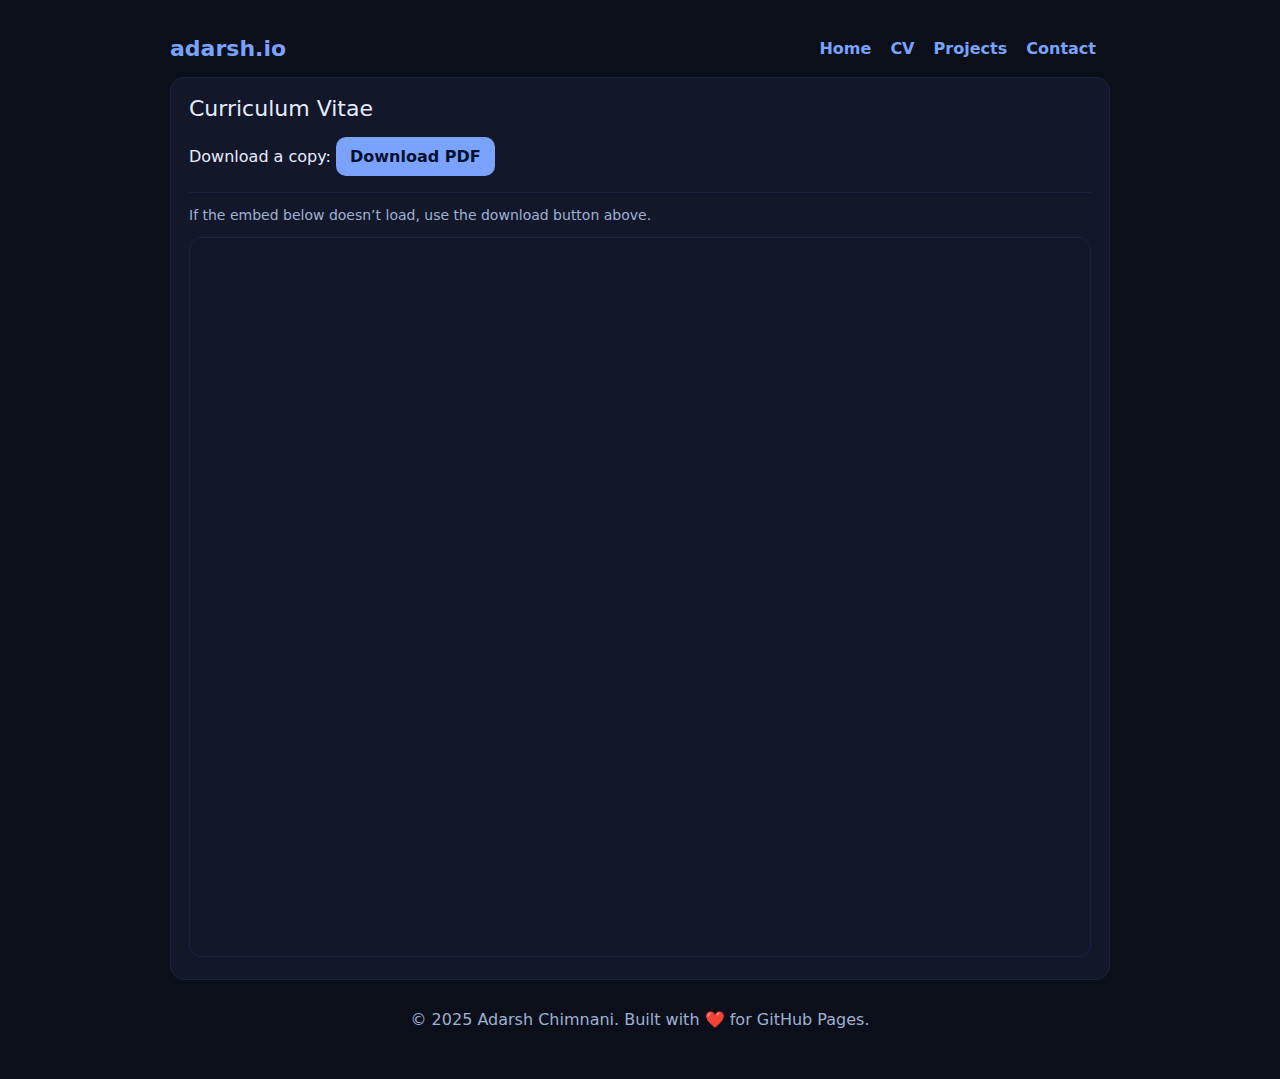
<file: cv.html>
<!doctype html>
<html lang="en">
<head>
  <meta charset="utf-8"/>
  <meta name="viewport" content="width=device-width, initial-scale=1"/>
  <title>CV · Adarsh Chimnani</title>
  <meta name="description" content="Portfolio and CV of Adarsh Chimnani"/>
  <link rel="icon" href="data:image/svg+xml,<svg xmlns='http://www.w3.org/2000/svg' viewBox='0 0 100 100'><text y='0.9em' font-size='90'>💼</text></svg>">
  <link rel="stylesheet" href="style.css"/>
</head>
<body>
  <div class="container">
    <nav class="nav">
      <div><a href="index.html" class="h2" style="font-weight:800">adarsh<span style="color:#7aa2ff">.io</span></a></div>
      <div class="links">
        <a href="index.html">Home</a>
        <a href="cv.html">CV</a>
        <a href="projects.html">Projects</a>
        <a href="mailto:adarsh.chimnani@gmail.com">Contact</a>
      </div>
    </nav>

<section class="card">
  <div class="h2">Curriculum Vitae</div>
  <p>Download a copy: <a class="btn" href="Adarsh_Chimnani_Resume.pdf" download>Download PDF</a></p>
  <div class="header-line"></div>
  <p class="small">If the embed below doesn’t load, use the download button above.</p>
  <iframe src="Adarsh_Chimnani_Resume.pdf" title="CV" style="width:100%;height:80vh;border:1px solid #1b2340;border-radius:12px"></iframe>
</section>

    <div class="footer">© 2025 Adarsh Chimnani. Built with ❤️ for GitHub Pages.</div>
  </div>
</body>
</html>
</file>
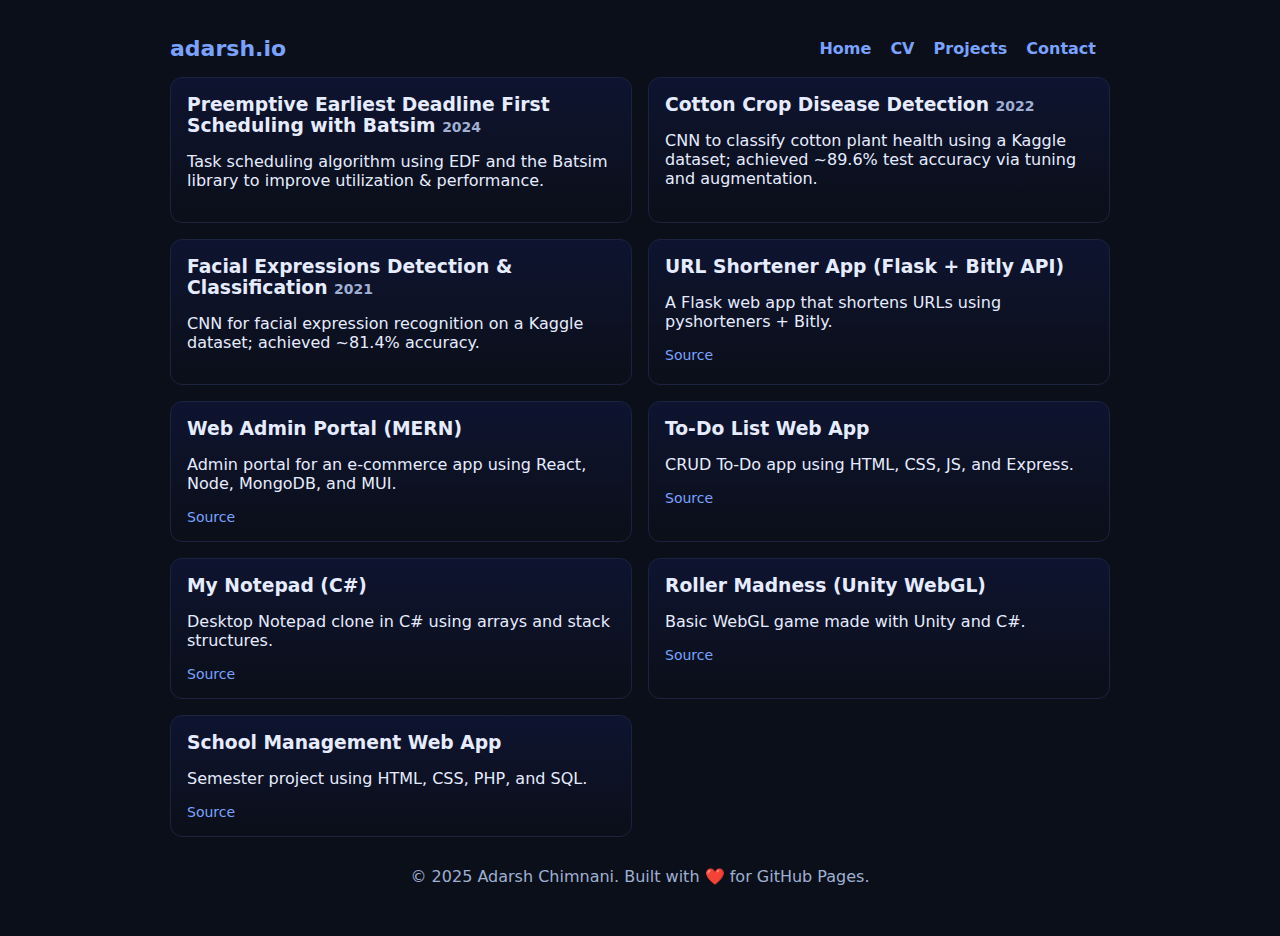
<file: projects.html>
<!doctype html>
<html lang="en">
<head>
  <meta charset="utf-8"/>
  <meta name="viewport" content="width=device-width, initial-scale=1"/>
  <title>Projects · Adarsh Chimnani</title>
  <meta name="description" content="Portfolio and CV of Adarsh Chimnani"/>
  <link rel="icon" href="data:image/svg+xml,<svg xmlns='http://www.w3.org/2000/svg' viewBox='0 0 100 100'><text y='0.9em' font-size='90'>💼</text></svg>">
  <link rel="stylesheet" href="style.css"/>
</head>
<body>
  <div class="container">
    <nav class="nav">
      <div><a href="index.html" class="h2" style="font-weight:800">adarsh<span style="color:#7aa2ff">.io</span></a></div>
      <div class="links">
        <a href="index.html">Home</a>
        <a href="cv.html">CV</a>
        <a href="projects.html">Projects</a>
        <a href="mailto:adarsh.chimnani@gmail.com">Contact</a>
      </div>
    </nav>

<section class="grid two">
  
    <div class="project">
      <h3>Preemptive Earliest Deadline First Scheduling with Batsim <span class="small">2024</span></h3>
      <p>Task scheduling algorithm using EDF and the Batsim library to improve utilization & performance.</p>
      <div class="small"></div>
    </div>
    
    <div class="project">
      <h3>Cotton Crop Disease Detection <span class="small">2022</span></h3>
      <p>CNN to classify cotton plant health using a Kaggle dataset; achieved ~89.6% test accuracy via tuning and augmentation.</p>
      <div class="small"></div>
    </div>
    
    <div class="project">
      <h3>Facial Expressions Detection & Classification <span class="small">2021</span></h3>
      <p>CNN for facial expression recognition on a Kaggle dataset; achieved ~81.4% accuracy.</p>
      <div class="small"></div>
    </div>
    
    <div class="project">
      <h3>URL Shortener App (Flask + Bitly API) <span class="small"></span></h3>
      <p>A Flask web app that shortens URLs using pyshorteners + Bitly.</p>
      <div class="small"><a href="https://github.com/adarshchimnani/URL-Shortener-using-Python">Source</a></div>
    </div>
    
    <div class="project">
      <h3>Web Admin Portal (MERN) <span class="small"></span></h3>
      <p>Admin portal for an e‑commerce app using React, Node, MongoDB, and MUI.</p>
      <div class="small"><a href="https://github.com/adarshchimnani/FYP-SAFECROP">Source</a></div>
    </div>
    
    <div class="project">
      <h3>To‑Do List Web App <span class="small"></span></h3>
      <p>CRUD To‑Do app using HTML, CSS, JS, and Express.</p>
      <div class="small"><a href="https://github.com/adarshchimnani/To-Do-List-Web-App">Source</a></div>
    </div>
    
    <div class="project">
      <h3>My Notepad (C#) <span class="small"></span></h3>
      <p>Desktop Notepad clone in C# using arrays and stack structures.</p>
      <div class="small"><a href="https://github.com/adarshchimnani/My-Notepad">Source</a></div>
    </div>
    
    <div class="project">
      <h3>Roller Madness (Unity WebGL) <span class="small"></span></h3>
      <p>Basic WebGL game made with Unity and C#.</p>
      <div class="small"><a href="https://github.com/adarshchimnani/Game-Roller-Madness">Source</a></div>
    </div>
    
    <div class="project">
      <h3>School Management Web App <span class="small"></span></h3>
      <p>Semester project using HTML, CSS, PHP, and SQL.</p>
      <div class="small"><a href="https://github.com/adarshchimnani/School_Management_Web_Version">Source</a></div>
    </div>
    
</section>

    <div class="footer">© 2025 Adarsh Chimnani. Built with ❤️ for GitHub Pages.</div>
  </div>
</body>
</html>
</file>
<file: style.css>
:root {
  --bg:#0b0f19;
  --card:#12182a;
  --text:#e6ecff;
  --muted:#9fb0d3;
  --accent:#7aa2ff;
}
*{box-sizing:border-box}
html,body{margin:0;padding:0;font-family:system-ui,-apple-system,Segoe UI,Roboto,Ubuntu,Cantarell,Noto Sans,sans-serif;background:var(--bg);color:var(--text)}
a{color:var(--accent);text-decoration:none}
a:hover{text-decoration:underline}
.container{max-width:980px;margin:0 auto;padding:20px}
.nav{display:flex;gap:18px;align-items:center;justify-content:space-between;padding:16px 0}
.nav .links a{margin-right:14px;font-weight:600}
.hero{padding:48px 0;display:grid;grid-template-columns:1.2fr .8fr;gap:28px;align-items:center}
.card{background:var(--card);border:1px solid #1b2340;border-radius:14px;padding:18px}
.badge{display:inline-flex;align-items:center;gap:8px;background:#13234a;border:1px solid #22408a;color:#cfe0ff;padding:6px 10px;border-radius:999px;font-size:14px;font-weight:600}
.grid{display:grid;gap:16px}
.grid.two{grid-template-columns:repeat(2,1fr)}
.grid.three{grid-template-columns:repeat(3,1fr)}
@media (max-width:880px){.hero{grid-template-columns:1fr} .grid.two, .grid.three{grid-template-columns:1fr}}
.h1{font-size:40px;margin:0 0 6px 0}
.h2{font-size:22px;margin:0 0 8px 0}
.small{color:var(--muted);font-size:14px}
.footer{padding:30px 0;color:var(--muted);text-align:center}
.kv{display:grid;grid-template-columns:140px 1fr;gap:10px;margin:6px 0}
.kv b{color:#c8d6ff}
.btn{display:inline-block;background:var(--accent);color:#00102e;font-weight:700;border-radius:10px;padding:10px 14px}
.btn:hover{text-decoration:none;filter:brightness(1.05)}
.list{margin:0;padding-left:18px}
.tag{display:inline-block;padding:4px 8px;border:1px solid #2a3b72;border-radius:999px;margin:0 6px 6px 0;font-size:12px;color:#cfe0ff}
.project{padding:16px;border:1px solid #1b2340;border-radius:12px;background:linear-gradient(180deg,#0e1430,#0b0f19)}
.project h3{margin:0 0 6px 0}
.header-line{border-top:1px solid #1b2340;margin:12px 0 0 0}
</file>
